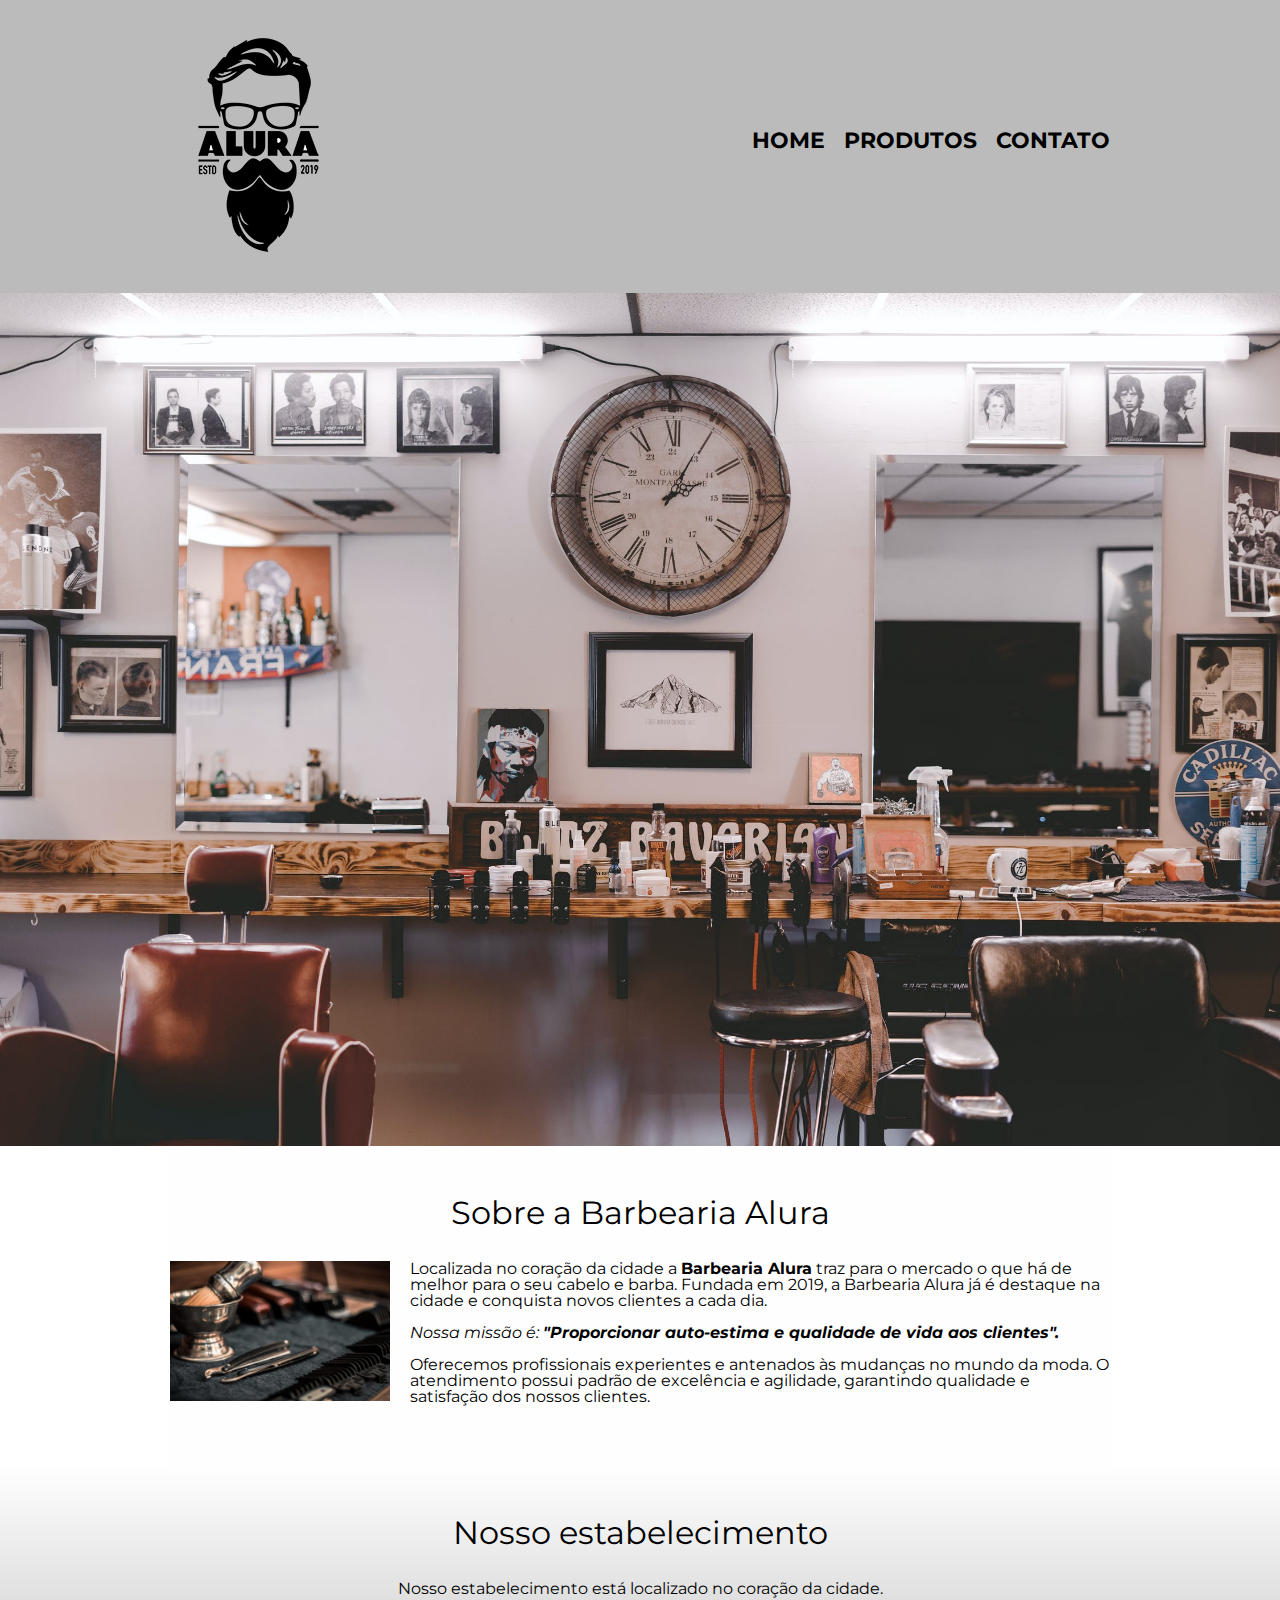
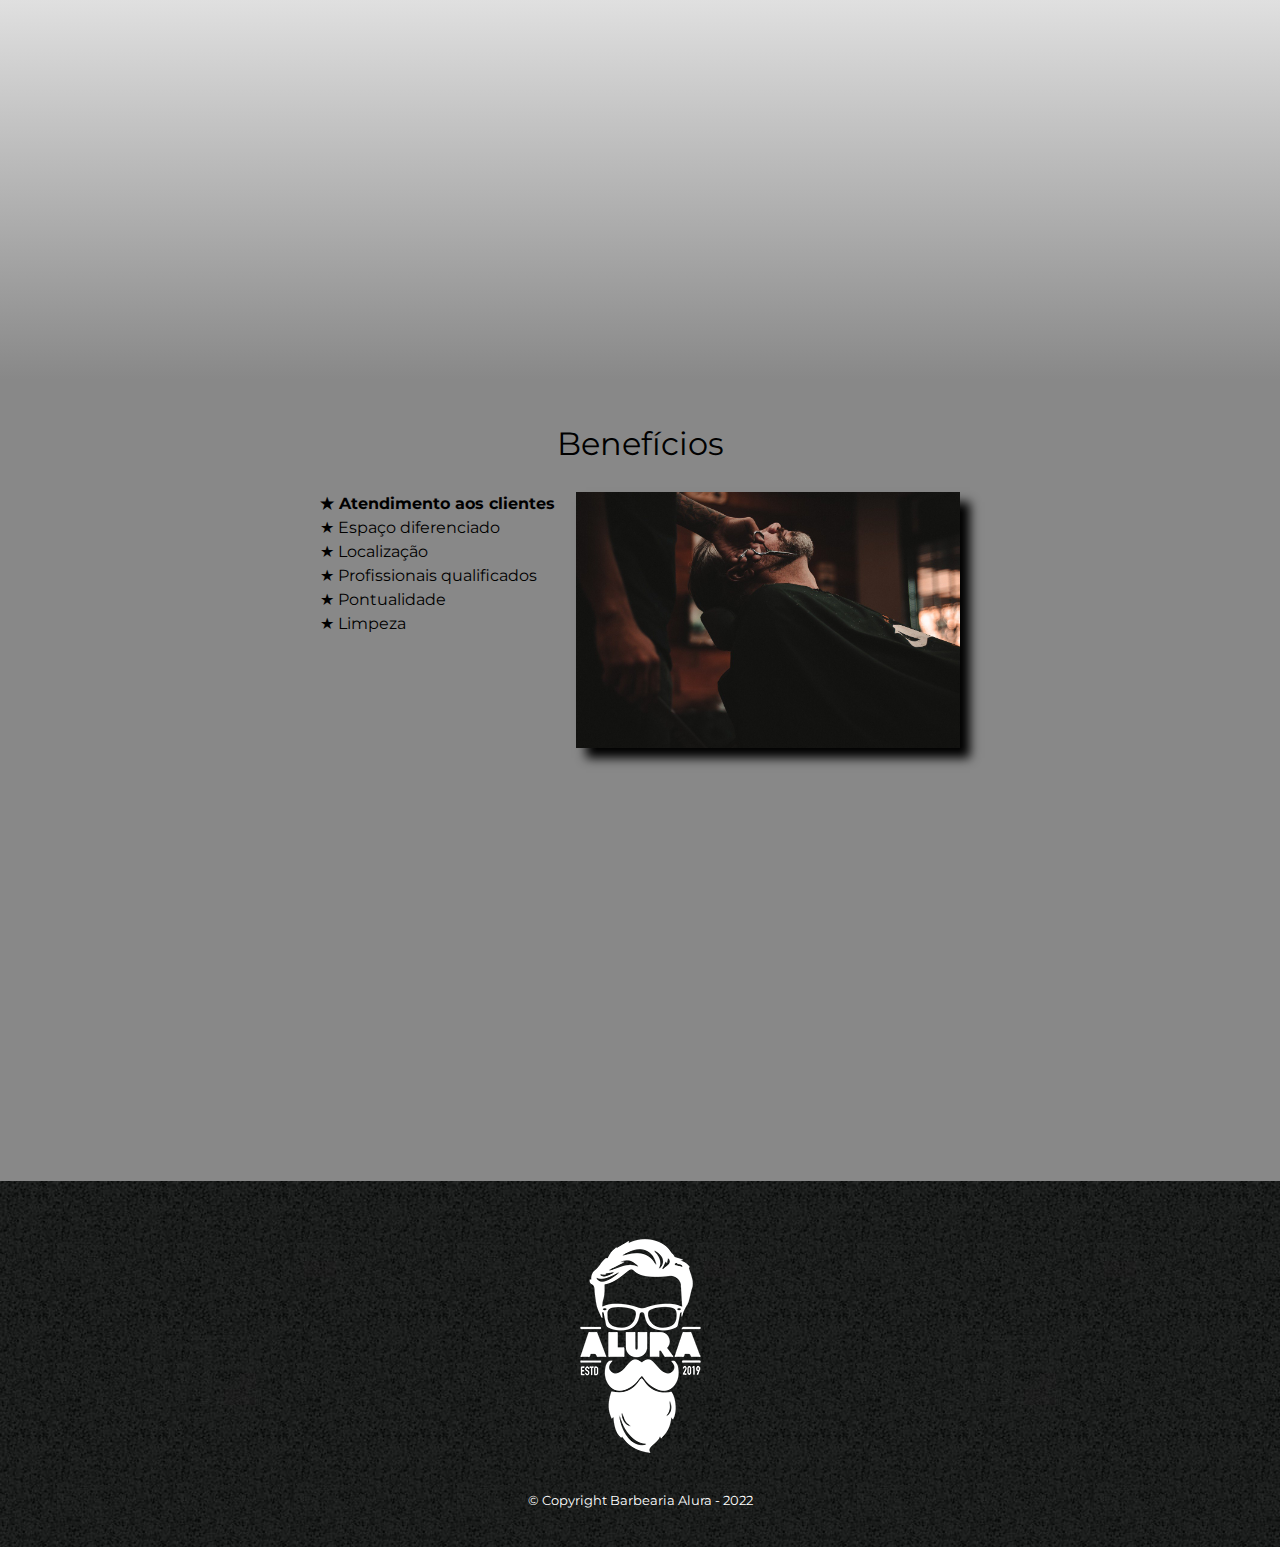
<file: index.html>
<!DOCTYPE html>
<html>
    <head>
        <meta charset="UTF-8">
        <meta name="viewport" content="width=device-width">
        <title>Barbearia Alura</title>

        <link rel="stylesheet" href="reset.css">
        <link rel="stylesheet" href="style.css">
        <link rel="stylesheet" href="https://fonts.googleapis.com/css2?family=Montserrat&display=swap" >
    </head>
    <body>
        <header>
            <div class="caixa">    
                <h1><img src="logo.png" alt="Logo da Barbearia Alura"></h1>

                <nav>
                    <ul>
                        <li><a href="index.html">Home</a></li>
                        <li><a href="produtos.html">Produtos</a></li>
                        <li><a href="contato.html">Contato</a></li>
                    </ul>
                </nav>
            </div>
        </header>
        <img class="banner" src="banner.jpg">
        <main>
            <section class="principal">
                <h2 class= "titulo-principal">Sobre a Barbearia Alura</h2>
                
                <img class="utensilios" src="utensilios.jpg" alt="Utensilios de um barbeiro.">

                <p>Localizada no coração da cidade a <strong>Barbearia Alura</strong> traz para o mercado o que há de melhor para o seu cabelo e barba. Fundada em 2019, a Barbearia Alura já é destaque na cidade e conquista novos clientes a cada dia.</p>
    
                <p id="missao"><em>Nossa missão é: <strong>"Proporcionar auto-estima e qualidade de vida aos clientes".</strong></em></p>
    
                <p>Oferecemos profissionais experientes e antenados às mudanças no mundo da moda. O atendimento possui padrão de excelência e agilidade, garantindo qualidade e satisfação dos nossos clientes.</p>
            </section>
            
            <section class="mapa">
                <h3 class="titulo-principal">Nosso estabelecimento</h3>
                <p>Nosso estabelecimento está localizado no coração da cidade.</p>

                <div class="mapa-conteudo">
                    <iframe src="https://www.google.com/maps/embed?pb=!1m16!1m12!1m3!1d12659.209433910615!2d-46.637194866147205!3d-23.587734620821585!2m3!1f0!2f0!3f0!3m2!1i1024!2i768!4f13.1!2m1!1salura%20sao%20paulo!5e0!3m2!1spt-BR!2sbr!4v1651086528259!5m2!1spt-BR!2sbr" width= 100% height="300" style="border:0;" allowfullscreen="" loading="lazy" referrerpolicy="no-referrer-when-downgrade"></iframe>
                </div>
            </section>

            <section class="beneficios">
                <h3 class= "titulo-principal">Benefícios</h3>
                
                <div class="conteudo-beneficios">
                    <ul class="lista-beneficios">
                        <li class="itens">Atendimento aos clientes</li>
                        <li class="itens">Espaço diferenciado</li>
                        <li class="itens">Localização</li>
                        <li class="itens">Profissionais qualificados</li>
                        <li class="itens">Pontualidade</li>
                        <li class="itens">Limpeza</li>
                    </ul><img src="beneficios.jpg" class="imagem-beneficios">
                </div>

                <div class="video">
                    <iframe width=100% height="315" src="https://www.youtube.com/embed/wcVVXUV0YUY" frameborder="0" allow="accelerometer; autoplay; encrypted-media; gyroscope; picture-in-picture" allowfullscreen></iframe>
                </div>
            </section>
        </main>

        <footer>
            <img src="logo-branco.png" alt="Logo da Barbearia Alura">
            <p class="copyright">&copy; Copyright Barbearia Alura - 2022</p>
        </footer>
    </body>
</html>
</file>
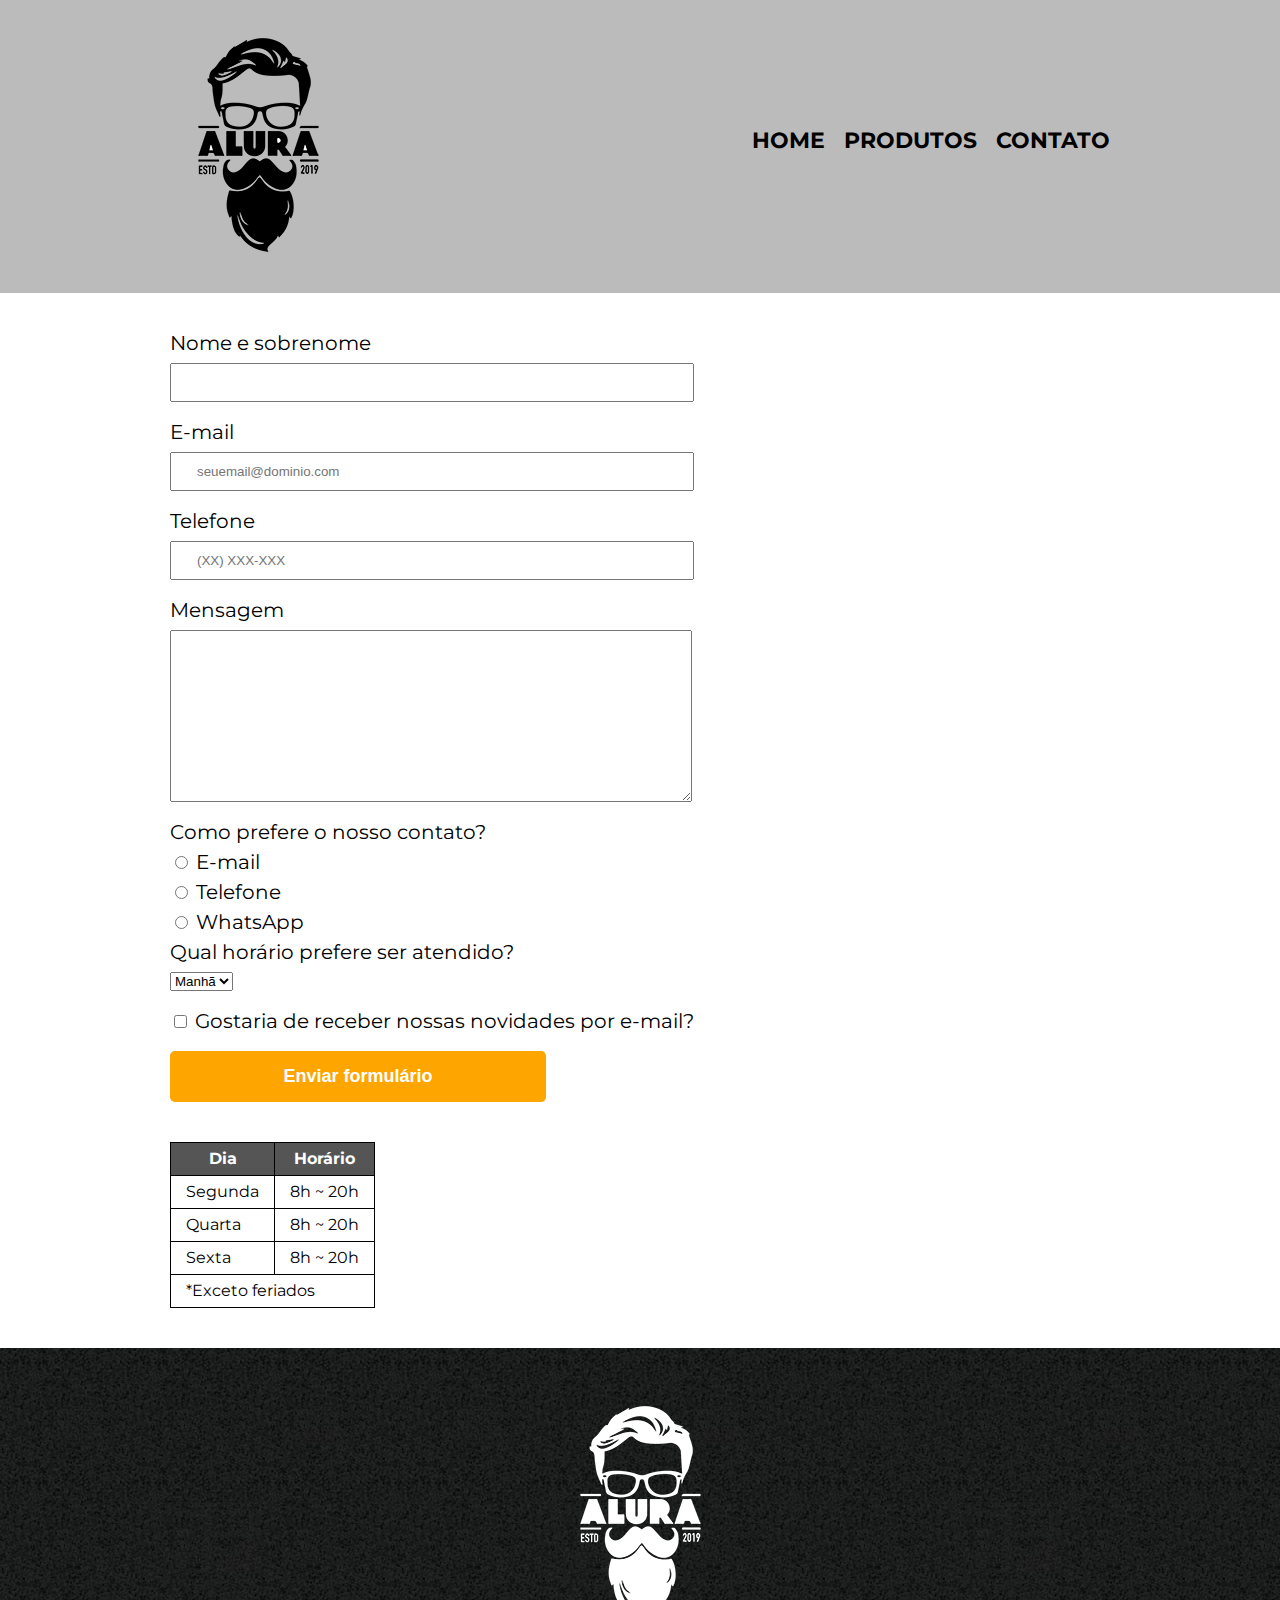
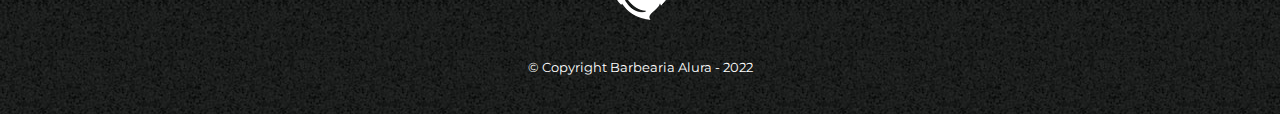
<file: contato.html>
<!DOCTYPE html>
<html>
    <head>
        <meta charset="UTF-8">
        <title>Contato - Barbearia Alura</title>

        <link rel="stylesheet" href="reset.css">
        <link rel="stylesheet" href="style.css">
        <link rel="preconnect" href="https://fonts.googleapis.com">
        <link rel="preconnect" href="https://fonts.gstatic.com" crossorigin>
        <link href="https://fonts.googleapis.com/css2?family=Montserrat&display=swap" rel="stylesheet">
    
    </head>
    <body>
        <header>
            <div class="caixa">    
                <h1><img src="logo.png" alt="Logo da Barbearia Alura"></h1>

                <nav>
                    <ul>
                        <li><a href="index.html">Home</a></li>
                        <li><a href="produtos.html">Produtos</a></li>
                        <li><a href="contato.html">Contato</a></li>
                    </ul>
                </nav>
            </div>    
        </header>

        <main>
            <div class="formulario">
                <form>
                    <label for="nomesobrenome">Nome e sobrenome</label>
                    <input type="text" id="nomesobrenome" class="input-padrao" required>

                    <label for="email">E-mail</label>
                    <input type="email" id="email" class="input-padrao" required placeholder="seuemail@dominio.com">

                    <label for="telefone">Telefone</label>
                    <input type="tel" id="telefone" class="input-padrao" required placeholder="(XX) XXX-XXX">

                    <label for="mensagem">Mensagem</label>
                    <textarea cols="70" rows="10" id="mensagem" class="input-padrao" required></textarea>

                    <fieldset>
                        <legend>Como prefere o nosso contato?</legend>
                        <label for="radio-email"><input type="radio" name="contato" value="radio-email"> E-mail</label>
                    
                        <label for="radio-telefone"><input type="radio" name="contato" value="radio-telefone"> Telefone</label>
                        
                        <label for="radio-whatsapp"><input type="radio" name="contato" value="radio-whatsapp"> WhatsApp</label>
                    </fieldset>

                    <fieldset>
                        <legend>Qual horário prefere ser atendido?</legend>
                        <select>
                            <option>Manhã</option>
                            <option>Tarde</option>
                            <option>Noite</option>
                        </select>
                    </fieldset>

                    <label class="checkbox"><input type="checkbox"> Gostaria de receber nossas novidades por e-mail?</label>

                    <input type="submit" value="Enviar formulário" class="enviar">
                </form>

                <table>
                    <thead>
                        <tr>
                            <th>Dia</th>
                            <th>Horário</th>
                        </tr>
                    </thead>
                    <tbody>
                        <tr>
                            <td>Segunda</td>
                            <td>8h ~ 20h</td>
                        </tr>
                        <tr>
                            <td>Quarta</td>
                            <td>8h ~ 20h</td>
                        </tr>
                        <tr>
                            <td>Sexta</td>
                            <td>8h ~ 20h</td>
                        </tr>
                    </tbody>
                    <tfoot>
                        <tr>
                            <td colspan="2">*Exceto feriados</td> 
                        </tr>
                    </tfoot>
                </table>
            </div>
        </main>

        <footer>
            <img src="logo-branco.png" alt="Logo da Barbearia Alura">
            <p class="copyright">&copy; Copyright Barbearia Alura - 2022</p>
        </footer>
    </body>
</html>
</file>
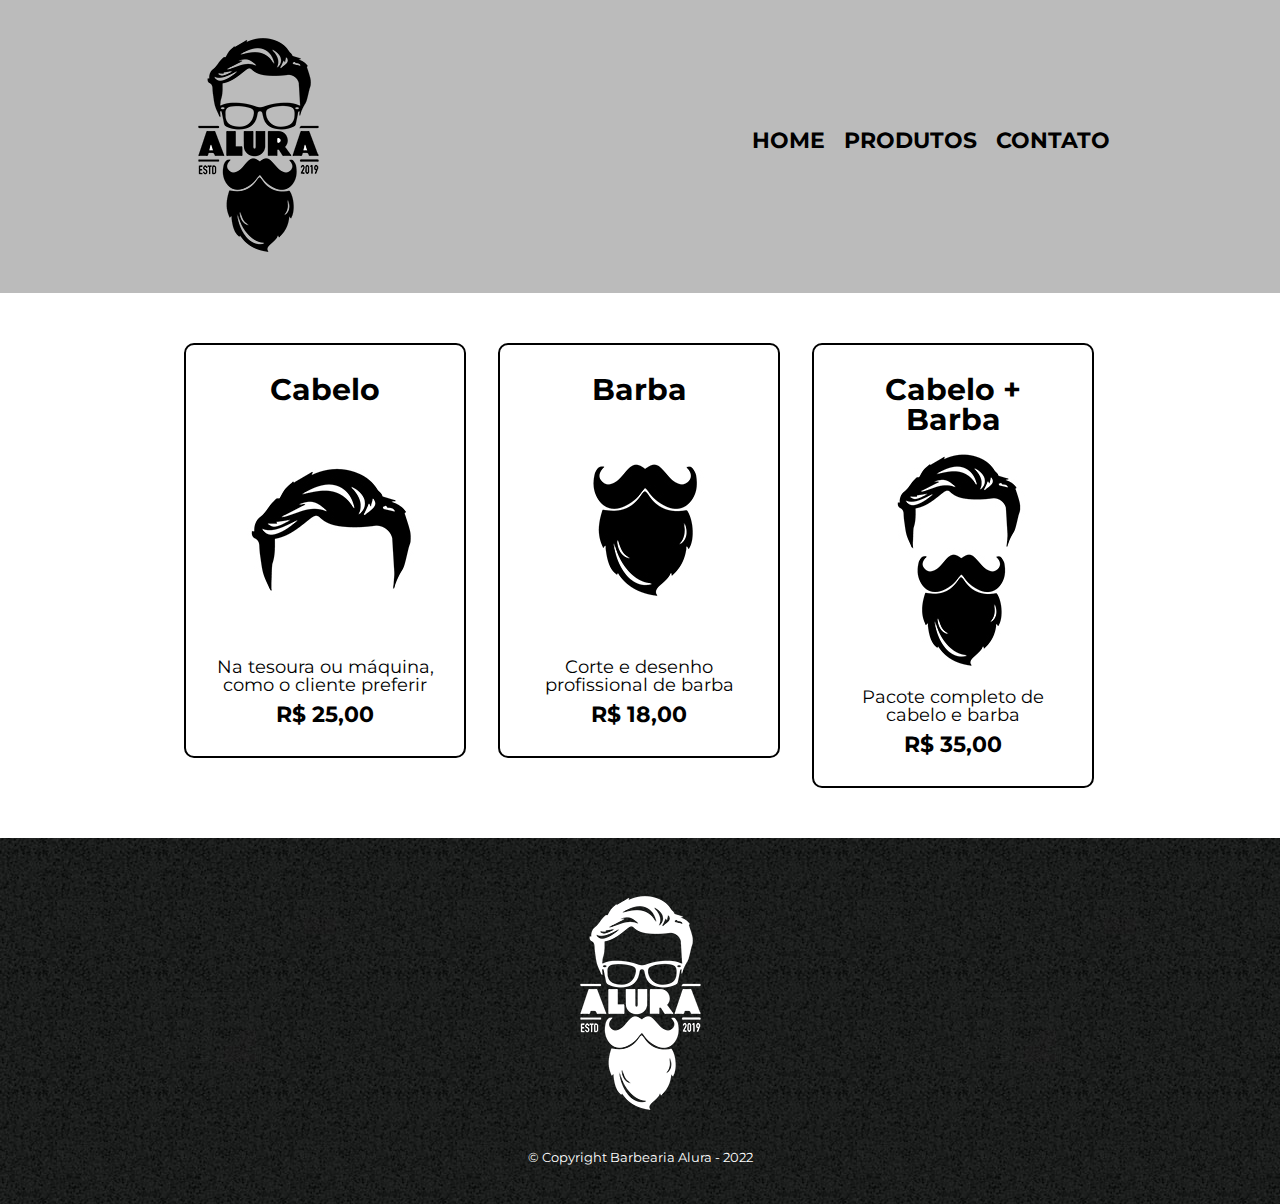
<file: produtos.html>
<!DOCTYPE html>
<html>
    <head>
        <meta charset="UTF-8">
        <title>Produtos - Barbearia Alura</title>

        <link rel="stylesheet" href="reset.css">
        <link rel="stylesheet" href="style.css">
        <link rel="preconnect" href="https://fonts.googleapis.com">
        <link rel="preconnect" href="https://fonts.gstatic.com" crossorigin>
        <link href="https://fonts.googleapis.com/css2?family=Montserrat&display=swap" rel="stylesheet">
    </head>
    <body>
        <header>
            <div class="caixa">    
                <h1><img src="logo.png"></h1>

                <nav>
                    <ul>
                        <li><a href="index.html">Home</a></li>
                        <li><a href="produtos.html">Produtos</a></li>
                        <li><a href="contato.html">Contato</a></li>
                    </ul>
                </nav>
            </div>    
        </header>

        <main>
            <ul class="produtos">
                <li>
                    <h2>Cabelo</h2>
                    <img src="cabelo.jpg">
                    <p class="produto-descricao">Na tesoura ou máquina, como o cliente preferir</p>
                    <p class="produto-preco">R$ 25,00</p>
                </li>
                <li>
                    <h2>Barba</h2>
                    <img src="barba.jpg">
                    <p class="produto-descricao">Corte e desenho profissional de barba</p>
                    <p class="produto-preco">R$ 18,00</p>
                </li>
                <li>
                    <h2>Cabelo + Barba</h2>
                    <img src="cabelo+barba.jpg">
                    <p class="produto-descricao">Pacote completo de cabelo e barba</p>
                    <p class="produto-preco">R$ 35,00</p>
                </li>
            </ul>
        </main>

        <footer>
            <img src="logo-branco.png">
            <p class="copyright">&copy; Copyright Barbearia Alura - 2022</p>
        </footer>
    </body>
</html>
</file>
<file: style.css>
body {
    font-family: "Montserrat", sans-serif;
}

header {
    background: #BBBBBB;
    padding: 20px 0;
}

.caixa {
    position: relative;
    width: 940px;
    margin: 0 auto;
}

nav {
    position: absolute;
    top: 110px;
    right: 0;
}

nav li {
    display: inline;
    margin: 0 0 0 15px;
}

nav a {
    text-transform: uppercase;
    color: #000000;
    font-weight: bold;
    font-size: 22px;
    text-decoration: none;
}

nav a:hover {
    color: #C78C19;
    text-decoration: underline;
}

/* css página de produtos */
.produtos {
    width: 940px;
    margin: 0 auto;
    padding: 50px 0;
}

.produtos li {
    display: inline-block;
    text-align: center;
    width: 30%;
    vertical-align: top;
    margin: 0 1.5%;
    padding: 30px 20px;
    box-sizing: border-box;
    border: 2px solid #000000;
    border-radius: 10px;
}

.produtos li:hover {
    border-color: #C78C19;
}

.produtos li:active {
    border-color: #088C19;
}

.produtos li:hover h2 {
    font-size: 34px;
}

.produtos h2 {
    font-size: 30px;
    font-weight: bold;
}

.produto-descricao {
    font-size: 18px;
}

.produto-preco {
    font-size: 22px;
    font-weight: bold;
    margin-top: 10px;
}

/* css fim da página - padrão */
footer {
    text-align: center;
    background: url("bg.jpg");
    padding: 40px 0;
}

.copyright {
    color: #FFFFFF;
    font-size: 13px;
    margin: 20px 0 0;
}
/* css fim da página - padrão */

.formulario {
    width: 940px;
    margin: 0 auto;
}

form {
    margin: 40px 0;
}

form label, form legend {
    display: block;
    font-size: 20px;
    margin: 0 0 10px;
}

.input-padrao {
    display: block;
    margin: 0 0 20px;
    padding: 10px 25px;
    width: 50%;
}

.checkbox {
    margin: 20px 0;
}

.enviar {
    width: 40%;
    padding: 15px 0;
    background: orange;
    color: white;
    font-weight: bold;
    font-size: 18px;
    border: none;
    border-radius: 5px;
    transition: 1s all;
    cursor: pointer;
}

.enviar:hover {
    background: darkorange;
    transform: scale(1.2);
}

table {
    margin: 20px 0 40px;
}

thead {
    background: #555555;
    color: white;
    font-weight: bold;
}

td, th {
    border: 1px solid #000000;
    padding: 8px 15px;
}


/* ccs da página principal*/
.banner {
    width: 100%;
}

.titulo-principal {
    text-align: center;
    font-size: 2em;
    margin: 0 0 1em;
    clear: left;
}

.principal{ 
    padding: 3em 0;
    background: #FEFEFE;
    width: 940px;
	margin: 0 auto;
}

.principal p {
    margin: 0 0 1em;
}

.principal strong {
    font-weight: bold;
}

.principal em {
    font-style: italic;
}

.utensilios {
    width: 220px;
    float: left;
    margin: 0 20px 20px 0;
}

.mapa {
    padding: 3em 0;
    background: linear-gradient(#FEFEFE, #888888);
}

.mapa-conteudo {
    width: 940px;
	margin: 0 auto;
}

.mapa p {
    margin: 0 0 2em;
    text-align: center;
}

.beneficios {
    padding: 3em 0;
    background: #888888;
}

.conteudo-beneficios {
    width: 640px;
    margin: 0 auto;
}

.lista-beneficios {
    width: 40%;
    display: inline-block;
    vertical-align: top;
}

.itens {
    line-height: 1.5;
}
.itens:before {
    content: "★ ";
}

.itens:first-child {
    font-weight: bold;
}

.imagem-beneficios {
    width: 60%;
    opacity: 1;
    transition: 400ms;
    box-shadow: 10px 10px 10px 0 #000000;
}

.imagem-beneficios:hover {
    opacity: 0.3;
}

.video {
    width: 560px;
    margin: 2em auto;
}

@media screen and (max-width: 480px) {
    nav {
        text-align: center;
    }
    nav a {
        font-size: 15px;
    }

    .utensilios {
        float: none;
        margin: 0 0 20px 0;
    }

    .caixa, .principal, .conteudo-beneficios, .mapa-conteudo, .video, .produtos {
        width: auto;
        text-align: center;
        margin: 20px 20px 20px 20px;
    }

    .produtos li {
        width: 100%;
        margin: 0 0 20px;
    }
    .formulario {
        width: 100%;
        margin: 20px;
    }
    form label, form legend, table, .enviar {
        font-size: 12px;
    }

    h1 {
        text-align: center;
    }

    nav {
        position: static;
    }

    .lista-beneficios, .imagem-beneficios {
        width: 100%;
        margin-bottom: 20px;
        padding: 30px 20px;
    }
}
</file>
